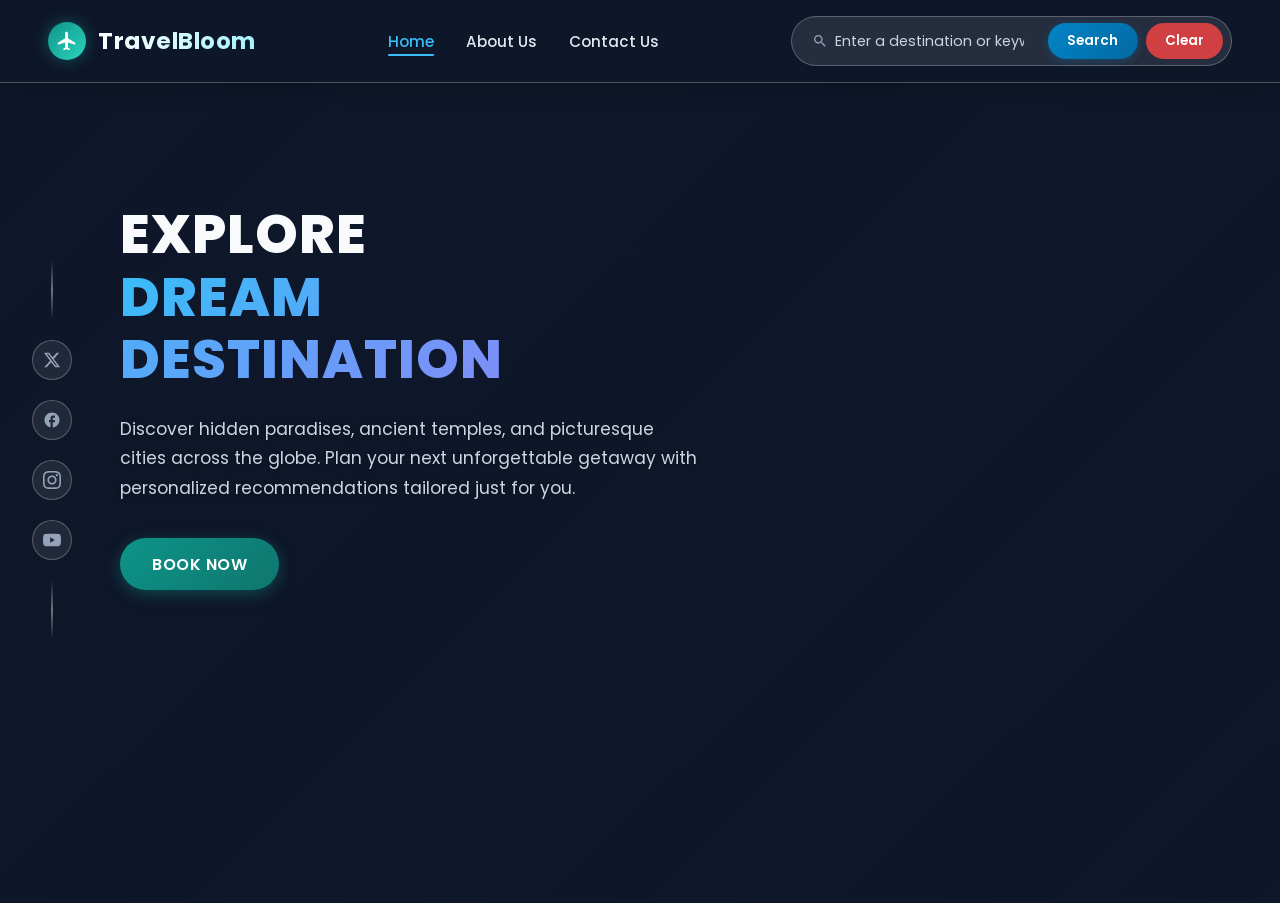
<file: index.html>
<!DOCTYPE html>
<html lang="en">
<head>
  <meta charset="UTF-8" />
  <meta name="viewport" content="width=device-width, initial-scale=1.0" />
  <title>TravelBloom | Travel Recommendation Web Application</title>
  <link rel="stylesheet" href="travel_recommendation.css" />
</head>
<body>
  <!-- Background Wallpaper -->
  <div class="bg-overlay"></div>

  <!-- Navigation Bar -->
  <header>
    <nav class="navbar">
      <a href="index.html" class="logo-container">
        <div class="logo-icon">
          <svg viewBox="0 0 24 24"><path d="M21 16v-2l-8-5V3.5c0-.83-.67-1.5-1.5-1.5S10 2.67 10 3.5V9l-8 5v2l8-2.5V19l-2 1.5V22l3.5-1 3.5 1v-1.5L13 19v-5.5l8 2.5z"/></svg>
        </div>
        <span class="logo-text">TravelBloom</span>
      </a>

      <ul class="nav-links">
        <li><a href="index.html" class="active">Home</a></li>
        <li><a href="about_us.html">About Us</a></li>
        <li><a href="contact_us.html">Contact Us</a></li>
      </ul>

      <div class="search-container">
        <div class="search-input-wrapper">
          <svg class="search-icon-inside" viewBox="0 0 24 24"><path d="M15.5 14h-.79l-.28-.27C15.41 12.59 16 11.11 16 9.5 16 5.91 13.09 3 9.5 3S3 5.91 3 9.5 5.91 16 9.5 16c1.61 0 3.09-.59 4.23-1.57l.27.28v.79l5 4.99L20.49 19l-4.99-5zm-6 0C7.01 14 5 11.99 5 9.5S7.01 5 9.5 5 14 7.01 14 9.5 11.99 14 9.5 14z"/></svg>
          <input
            type="text"
            id="search-input"
            class="search-input"
            placeholder="Enter a destination or keyword (e.g. beach, temple, Japan)..."
            autocomplete="off"
          />
        </div>
        <button id="btn-search" class="btn btn-search">Search</button>
        <button id="btn-clear" class="btn btn-clear">Clear</button>
      </div>
    </nav>
  </header>

  <!-- Social Media Fixed Sidebar -->
  <aside class="social-sidebar" aria-label="Social media links">
    <a href="https://twitter.com" target="_blank" rel="noopener noreferrer" title="Twitter / X" aria-label="Twitter">
      <svg viewBox="0 0 24 24"><path d="M18.244 2.25h3.308l-7.227 8.26 8.502 11.24H16.17l-5.214-6.817L4.99 21.75H1.68l7.73-8.835L1.254 2.25H8.08l4.713 6.231zm-1.161 17.52h1.833L7.084 4.126H5.117z"/></svg>
    </a>
    <a href="https://facebook.com" target="_blank" rel="noopener noreferrer" title="Facebook" aria-label="Facebook">
      <svg viewBox="0 0 24 24"><path d="M22 12c0-5.52-4.48-10-10-10S2 6.48 2 12c0 4.84 3.44 8.87 8 9.8V15H8v-3h2V9.5C10 7.57 11.57 6 13.5 6H16v3h-2c-.55 0-1 .45-1 1v2h3v3h-3v6.95C18.05 21.45 22 17.19 22 12z"/></svg>
    </a>
    <a href="https://instagram.com" target="_blank" rel="noopener noreferrer" title="Instagram" aria-label="Instagram">
      <svg viewBox="0 0 24 24"><path d="M12 2.163c3.204 0 3.584.012 4.85.07 3.252.148 4.771 1.691 4.919 4.919.058 1.265.069 1.645.069 4.849 0 3.205-.012 3.584-.069 4.849-.149 3.225-1.664 4.771-4.919 4.919-1.266.058-1.644.07-4.85.07-3.204 0-3.584-.012-4.849-.07-3.26-.149-4.771-1.699-4.919-4.92-.058-1.265-.07-1.644-.07-4.849 0-3.204.013-3.583.07-4.849.149-3.227 1.664-4.771 4.919-4.919 1.266-.057 1.645-.069 4.849-.069zm0-2.163c-3.259 0-3.667.014-4.947.072-4.358.2-6.78 2.618-6.98 6.98-.059 1.281-.073 1.689-.073 4.948 0 3.259.014 3.668.072 4.948.2 4.358 2.618 6.78 6.98 6.98 1.281.058 1.689.072 4.948.072 3.259 0 3.668-.014 4.948-.072 4.354-.2 6.782-2.618 6.979-6.98.059-1.28.073-1.689.073-4.948 0-3.259-.014-3.667-.072-4.947-.196-4.354-2.617-6.78-6.979-6.98-1.281-.059-1.69-.073-4.949-.073zm0 5.838c-3.403 0-6.162 2.759-6.162 6.162s2.759 6.163 6.162 6.163 6.162-2.759 6.162-6.163c0-3.403-2.759-6.162-6.162-6.162zm0 10.162c-2.209 0-4-1.79-4-4 0-2.209 1.791-4 4-4s4 1.791 4 4c0 2.21-1.791 4-4 4zm6.406-11.845c-.796 0-1.441.645-1.441 1.44s.645 1.44 1.441 1.44c.795 0 1.439-.645 1.439-1.44s-.644-1.44-1.439-1.44z"/></svg>
    </a>
    <a href="https://youtube.com" target="_blank" rel="noopener noreferrer" title="YouTube" aria-label="YouTube">
      <svg viewBox="0 0 24 24"><path d="M23.498 6.186a3.016 3.016 0 0 0-2.122-2.136C19.505 3.545 12 3.545 12 3.545s-7.505 0-9.377.505A3.017 3.017 0 0 0 .502 6.186C0 8.07 0 12 0 12s0 3.93.502 5.814a3.016 3.016 0 0 0 2.122 2.136c1.871.505 9.376.505 9.376.505s7.505 0 9.377-.505a3.015 3.015 0 0 0 2.122-2.136C24 15.93 24 12 24 12s0-3.93-.502-5.814zM9.545 15.568V8.432L15.818 12l-6.273 3.568z"/></svg>
    </a>
  </aside>

  <!-- Main Hero & Recommendations Container -->
  <main class="home-container">
    <section class="hero-content">
      <h1 class="hero-title">
        EXPLORE <br />
        <span>DREAM DESTINATION</span>
      </h1>
      <p class="hero-desc">
        Discover hidden paradises, ancient temples, and picturesque cities across the globe. 
        Plan your next unforgettable getaway with personalized recommendations tailored just for you.
      </p>
      <button id="btn-book-now" class="btn btn-primary">BOOK NOW</button>
    </section>

    <!-- Dynamic Recommendations Section -->
    <section id="recommendations-panel" class="recommendations-panel">
      <div class="results-header">
        <h2 class="results-title">Recommended For You</h2>
        <span id="results-count" class="results-count">0 found</span>
      </div>
      <div id="cards-container" class="cards-container">
        <!-- Result cards injected dynamically via travel_recommendation.js -->
      </div>
    </section>
  </main>

  <!-- Interactive Modal Popup -->
  <div id="modal-overlay" class="modal-overlay">
    <div class="modal-box">
      <h3 id="modal-title">Destination Details</h3>
      <p id="modal-desc">Detailed trip overview will appear here.</p>
      <button id="modal-close-btn" class="modal-close-btn">Close</button>
    </div>
  </div>

  <script src="travel_recommendation.js"></script>
</body>
</html>
</file>
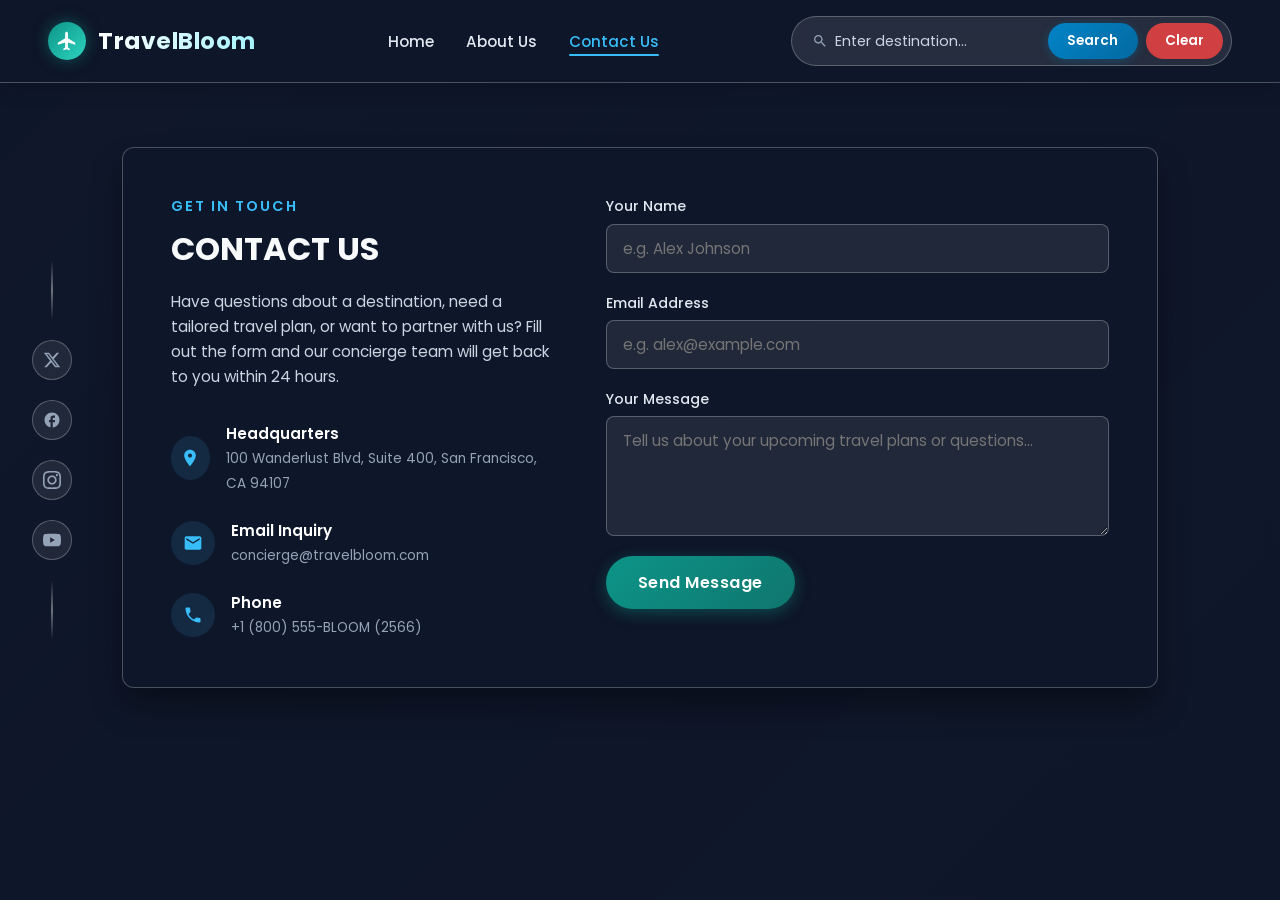
<file: contact_us.html>
<!DOCTYPE html>
<html lang="en">
<head>
  <meta charset="UTF-8" />
  <meta name="viewport" content="width=device-width, initial-scale=1.0" />
  <title>Contact Us | TravelBloom</title>
  <link rel="stylesheet" href="travel_recommendation.css" />
</head>
<body>
  <!-- Background Wallpaper -->
  <div class="bg-overlay contact-bg"></div>

  <!-- Navigation Bar -->
  <header>
    <nav class="navbar">
      <a href="index.html" class="logo-container">
        <div class="logo-icon">
          <svg viewBox="0 0 24 24"><path d="M21 16v-2l-8-5V3.5c0-.83-.67-1.5-1.5-1.5S10 2.67 10 3.5V9l-8 5v2l8-2.5V19l-2 1.5V22l3.5-1 3.5 1v-1.5L13 19v-5.5l8 2.5z"/></svg>
        </div>
        <span class="logo-text">TravelBloom</span>
      </a>

      <ul class="nav-links">
        <li><a href="index.html">Home</a></li>
        <li><a href="about_us.html">About Us</a></li>
        <li><a href="contact_us.html" class="active">Contact Us</a></li>
      </ul>

      <div class="search-container">
        <div class="search-input-wrapper">
          <svg class="search-icon-inside" viewBox="0 0 24 24"><path d="M15.5 14h-.79l-.28-.27C15.41 12.59 16 11.11 16 9.5 16 5.91 13.09 3 9.5 3S3 5.91 3 9.5 5.91 16 9.5 16c1.61 0 3.09-.59 4.23-1.57l.27.28v.79l5 4.99L20.49 19l-4.99-5zm-6 0C7.01 14 5 11.99 5 9.5S7.01 5 9.5 5 14 7.01 14 9.5 11.99 14 9.5 14z"/></svg>
          <input
            type="text"
            id="search-input"
            class="search-input"
            placeholder="Enter destination..."
            autocomplete="off"
          />
        </div>
        <button id="btn-search" class="btn btn-search">Search</button>
        <button id="btn-clear" class="btn btn-clear">Clear</button>
      </div>
    </nav>
  </header>

  <!-- Social Media Fixed Sidebar -->
  <aside class="social-sidebar" aria-label="Social media links">
    <a href="https://twitter.com" target="_blank" rel="noopener noreferrer" title="Twitter / X" aria-label="Twitter">
      <svg viewBox="0 0 24 24"><path d="M18.244 2.25h3.308l-7.227 8.26 8.502 11.24H16.17l-5.214-6.817L4.99 21.75H1.68l7.73-8.835L1.254 2.25H8.08l4.713 6.231zm-1.161 17.52h1.833L7.084 4.126H5.117z"/></svg>
    </a>
    <a href="https://facebook.com" target="_blank" rel="noopener noreferrer" title="Facebook" aria-label="Facebook">
      <svg viewBox="0 0 24 24"><path d="M22 12c0-5.52-4.48-10-10-10S2 6.48 2 12c0 4.84 3.44 8.87 8 9.8V15H8v-3h2V9.5C10 7.57 11.57 6 13.5 6H16v3h-2c-.55 0-1 .45-1 1v2h3v3h-3v6.95C18.05 21.45 22 17.19 22 12z"/></svg>
    </a>
    <a href="https://instagram.com" target="_blank" rel="noopener noreferrer" title="Instagram" aria-label="Instagram">
      <svg viewBox="0 0 24 24"><path d="M12 2.163c3.204 0 3.584.012 4.85.07 3.252.148 4.771 1.691 4.919 4.919.058 1.265.069 1.645.069 4.849 0 3.205-.012 3.584-.069 4.849-.149 3.225-1.664 4.771-4.919 4.919-1.266.058-1.644.07-4.85.07-3.204 0-3.584-.012-4.849-.07-3.26-.149-4.771-1.699-4.919-4.92-.058-1.265-.07-1.644-.07-4.849 0-3.204.013-3.583.07-4.849.149-3.227 1.664-4.771 4.919-4.919 1.266-.057 1.645-.069 4.849-.069zm0-2.163c-3.259 0-3.667.014-4.947.072-4.358.2-6.78 2.618-6.98 6.98-.059 1.281-.073 1.689-.073 4.948 0 3.259.014 3.668.072 4.948.2 4.358 2.618 6.78 6.98 6.98 1.281.058 1.689.072 4.948.072 3.259 0 3.668-.014 4.948-.072 4.354-.2 6.782-2.618 6.979-6.98.059-1.28.073-1.689.073-4.948 0-3.259-.014-3.667-.072-4.947-.196-4.354-2.617-6.78-6.979-6.98-1.281-.059-1.69-.073-4.949-.073zm0 5.838c-3.403 0-6.162 2.759-6.162 6.162s2.759 6.163 6.162 6.163 6.162-2.759 6.162-6.163c0-3.403-2.759-6.162-6.162-6.162zm0 10.162c-2.209 0-4-1.79-4-4 0-2.209 1.791-4 4-4s4 1.791 4 4c0 2.21-1.791 4-4 4zm6.406-11.845c-.796 0-1.441.645-1.441 1.44s.645 1.44 1.441 1.44c.795 0 1.439-.645 1.439-1.44s-.644-1.44-1.439-1.44z"/></svg>
    </a>
    <a href="https://youtube.com" target="_blank" rel="noopener noreferrer" title="YouTube" aria-label="YouTube">
      <svg viewBox="0 0 24 24"><path d="M23.498 6.186a3.016 3.016 0 0 0-2.122-2.136C19.505 3.545 12 3.545 12 3.545s-7.505 0-9.377.505A3.017 3.017 0 0 0 .502 6.186C0 8.07 0 12 0 12s0 3.93.502 5.814a3.016 3.016 0 0 0 2.122 2.136c1.871.505 9.376.505 9.376.505s7.505 0 9.377-.505a3.015 3.015 0 0 0 2.122-2.136C24 15.93 24 12 24 12s0-3.93-.502-5.814zM9.545 15.568V8.432L15.818 12l-6.273 3.568z"/></svg>
    </a>
  </aside>

  <!-- Main Contact Content -->
  <main class="contact-container">
    <div class="contact-wrapper">
      <!-- Contact Info Section -->
      <section class="contact-info">
        <span class="section-tag">Get in Touch</span>
        <h2>CONTACT US</h2>
        <p>
          Have questions about a destination, need a tailored travel plan, or want to partner with us? 
          Fill out the form and our concierge team will get back to you within 24 hours.
        </p>

        <div class="info-items">
          <div class="info-item">
            <div class="info-icon">
              <svg viewBox="0 0 24 24"><path d="M12 2C8.13 2 5 5.13 5 9c0 5.25 7 13 7 13s7-7.75 7-13c0-3.87-3.13-7-7-7zm0 9.5c-1.38 0-2.5-1.12-2.5-2.5s1.12-2.5 2.5-2.5 2.5 1.12 2.5 2.5-1.12 2.5-2.5 2.5z"/></svg>
            </div>
            <div class="info-text">
              <h4>Headquarters</h4>
              <span>100 Wanderlust Blvd, Suite 400, San Francisco, CA 94107</span>
            </div>
          </div>

          <div class="info-item">
            <div class="info-icon">
              <svg viewBox="0 0 24 24"><path d="M20 4H4c-1.1 0-1.99.9-1.99 2L2 18c0 1.1.9 2 2 2h16c1.1 0 2-.9 2-2V6c0-1.1-.9-2-2-2zm0 4l-8 5-8-5V6l8 5 8-5v2z"/></svg>
            </div>
            <div class="info-text">
              <h4>Email Inquiry</h4>
              <span>concierge@travelbloom.com</span>
            </div>
          </div>

          <div class="info-item">
            <div class="info-icon">
              <svg viewBox="0 0 24 24"><path d="M6.62 10.79c1.44 2.83 3.76 5.14 6.59 6.59l2.2-2.2c.27-.27.67-.36 1.02-.24 1.12.37 2.33.57 3.57.57.55 0 1 .45 1 1V20c0 .55-.45 1-1 1-9.39 0-17-7.61-17-17 0-.55.45-1 1-1h3.5c.55 0 1 .45 1 1 0 1.25.2 2.45.57 3.57.11.35.03.74-.25 1.02l-2.2 2.2z"/></svg>
            </div>
            <div class="info-text">
              <h4>Phone</h4>
              <span>+1 (800) 555-BLOOM (2566)</span>
            </div>
          </div>
        </div>
      </section>

      <!-- Contact Form Section -->
      <section>
        <form id="contact-form" class="contact-form">
          <div class="form-group">
            <label for="name">Your Name</label>
            <input type="text" id="name" class="form-input" placeholder="e.g. Alex Johnson" required />
          </div>

          <div class="form-group">
            <label for="email">Email Address</label>
            <input type="email" id="email" class="form-input" placeholder="e.g. alex@example.com" required />
          </div>

          <div class="form-group">
            <label for="message">Your Message</label>
            <textarea id="message" class="form-textarea" placeholder="Tell us about your upcoming travel plans or questions..." required></textarea>
          </div>

          <div id="form-status" class="form-status"></div>

          <button type="submit" class="btn btn-primary" style="align-self: flex-start;">Send Message</button>
        </form>
      </section>
    </div>
  </main>

  <script src="travel_recommendation.js"></script>
</body>
</html>
</file>
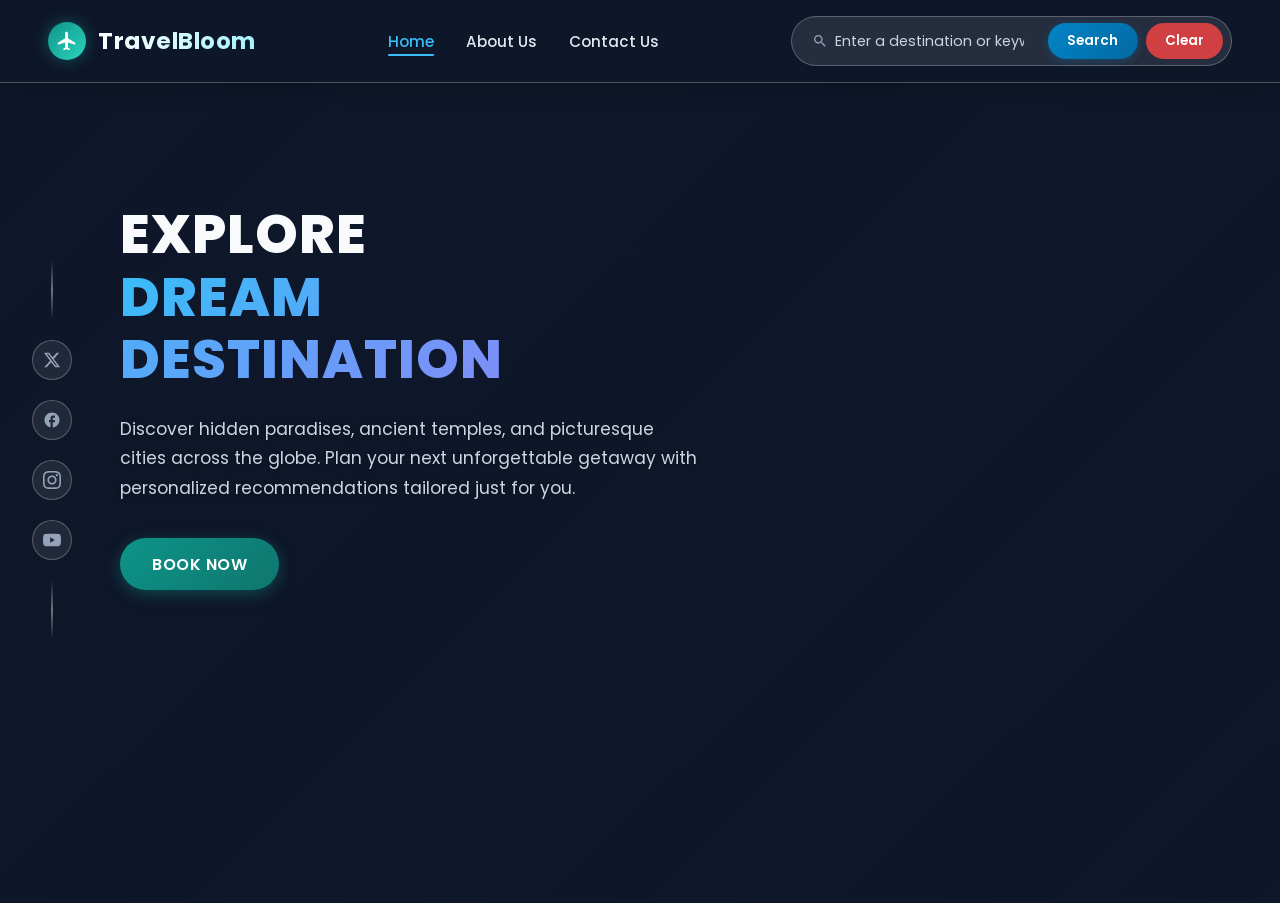
<file: travel_recommendation.html>
<!DOCTYPE html>
<html lang="en">
<head>
  <meta charset="UTF-8" />
  <meta name="viewport" content="width=device-width, initial-scale=1.0" />
  <title>TravelBloom | Travel Recommendation Web Application</title>
  <link rel="stylesheet" href="travel_recommendation.css" />
</head>
<body>
  <!-- Background Wallpaper -->
  <div class="bg-overlay"></div>

  <!-- Navigation Bar -->
  <header>
    <nav class="navbar">
      <a href="travel_recommendation.html" class="logo-container">
        <div class="logo-icon">
          <svg viewBox="0 0 24 24"><path d="M21 16v-2l-8-5V3.5c0-.83-.67-1.5-1.5-1.5S10 2.67 10 3.5V9l-8 5v2l8-2.5V19l-2 1.5V22l3.5-1 3.5 1v-1.5L13 19v-5.5l8 2.5z"/></svg>
        </div>
        <span class="logo-text">TravelBloom</span>
      </a>

      <ul class="nav-links">
        <li><a href="travel_recommendation.html" class="active">Home</a></li>
        <li><a href="about_us.html">About Us</a></li>
        <li><a href="contact_us.html">Contact Us</a></li>
      </ul>

      <div class="search-container">
        <div class="search-input-wrapper">
          <svg class="search-icon-inside" viewBox="0 0 24 24"><path d="M15.5 14h-.79l-.28-.27C15.41 12.59 16 11.11 16 9.5 16 5.91 13.09 3 9.5 3S3 5.91 3 9.5 5.91 16 9.5 16c1.61 0 3.09-.59 4.23-1.57l.27.28v.79l5 4.99L20.49 19l-4.99-5zm-6 0C7.01 14 5 11.99 5 9.5S7.01 5 9.5 5 14 7.01 14 9.5 11.99 14 9.5 14z"/></svg>
          <input
            type="text"
            id="search-input"
            class="search-input"
            placeholder="Enter a destination or keyword (e.g. beach, temple, Japan)..."
            autocomplete="off"
          />
        </div>
        <button id="btn-search" class="btn btn-search">Search</button>
        <button id="btn-clear" class="btn btn-clear">Clear</button>
      </div>
    </nav>
  </header>

  <!-- Social Media Fixed Sidebar -->
  <aside class="social-sidebar" aria-label="Social media links">
    <a href="https://twitter.com" target="_blank" rel="noopener noreferrer" title="Twitter / X" aria-label="Twitter">
      <svg viewBox="0 0 24 24"><path d="M18.244 2.25h3.308l-7.227 8.26 8.502 11.24H16.17l-5.214-6.817L4.99 21.75H1.68l7.73-8.835L1.254 2.25H8.08l4.713 6.231zm-1.161 17.52h1.833L7.084 4.126H5.117z"/></svg>
    </a>
    <a href="https://facebook.com" target="_blank" rel="noopener noreferrer" title="Facebook" aria-label="Facebook">
      <svg viewBox="0 0 24 24"><path d="M22 12c0-5.52-4.48-10-10-10S2 6.48 2 12c0 4.84 3.44 8.87 8 9.8V15H8v-3h2V9.5C10 7.57 11.57 6 13.5 6H16v3h-2c-.55 0-1 .45-1 1v2h3v3h-3v6.95C18.05 21.45 22 17.19 22 12z"/></svg>
    </a>
    <a href="https://instagram.com" target="_blank" rel="noopener noreferrer" title="Instagram" aria-label="Instagram">
      <svg viewBox="0 0 24 24"><path d="M12 2.163c3.204 0 3.584.012 4.85.07 3.252.148 4.771 1.691 4.919 4.919.058 1.265.069 1.645.069 4.849 0 3.205-.012 3.584-.069 4.849-.149 3.225-1.664 4.771-4.919 4.919-1.266.058-1.644.07-4.85.07-3.204 0-3.584-.012-4.849-.07-3.26-.149-4.771-1.699-4.919-4.92-.058-1.265-.07-1.644-.07-4.849 0-3.204.013-3.583.07-4.849.149-3.227 1.664-4.771 4.919-4.919 1.266-.057 1.645-.069 4.849-.069zm0-2.163c-3.259 0-3.667.014-4.947.072-4.358.2-6.78 2.618-6.98 6.98-.059 1.281-.073 1.689-.073 4.948 0 3.259.014 3.668.072 4.948.2 4.358 2.618 6.78 6.98 6.98 1.281.058 1.689.072 4.948.072 3.259 0 3.668-.014 4.948-.072 4.354-.2 6.782-2.618 6.979-6.98.059-1.28.073-1.689.073-4.948 0-3.259-.014-3.667-.072-4.947-.196-4.354-2.617-6.78-6.979-6.98-1.281-.059-1.69-.073-4.949-.073zm0 5.838c-3.403 0-6.162 2.759-6.162 6.162s2.759 6.163 6.162 6.163 6.162-2.759 6.162-6.163c0-3.403-2.759-6.162-6.162-6.162zm0 10.162c-2.209 0-4-1.79-4-4 0-2.209 1.791-4 4-4s4 1.791 4 4c0 2.21-1.791 4-4 4zm6.406-11.845c-.796 0-1.441.645-1.441 1.44s.645 1.44 1.441 1.44c.795 0 1.439-.645 1.439-1.44s-.644-1.44-1.439-1.44z"/></svg>
    </a>
    <a href="https://youtube.com" target="_blank" rel="noopener noreferrer" title="YouTube" aria-label="YouTube">
      <svg viewBox="0 0 24 24"><path d="M23.498 6.186a3.016 3.016 0 0 0-2.122-2.136C19.505 3.545 12 3.545 12 3.545s-7.505 0-9.377.505A3.017 3.017 0 0 0 .502 6.186C0 8.07 0 12 0 12s0 3.93.502 5.814a3.016 3.016 0 0 0 2.122 2.136c1.871.505 9.376.505 9.376.505s7.505 0 9.377-.505a3.015 3.015 0 0 0 2.122-2.136C24 15.93 24 12 24 12s0-3.93-.502-5.814zM9.545 15.568V8.432L15.818 12l-6.273 3.568z"/></svg>
    </a>
  </aside>

  <!-- Main Hero & Recommendations Container -->
  <main class="home-container">
    <section class="hero-content">
      <h1 class="hero-title">
        EXPLORE <br />
        <span>DREAM DESTINATION</span>
      </h1>
      <p class="hero-desc">
        Discover hidden paradises, ancient temples, and picturesque cities across the globe. 
        Plan your next unforgettable getaway with personalized recommendations tailored just for you.
      </p>
      <button id="btn-book-now" class="btn btn-primary">BOOK NOW</button>
    </section>

    <!-- Dynamic Recommendations Section -->
    <section id="recommendations-panel" class="recommendations-panel">
      <div class="results-header">
        <h2 class="results-title">Recommended For You</h2>
        <span id="results-count" class="results-count">0 found</span>
      </div>
      <div id="cards-container" class="cards-container">
        <!-- Result cards injected dynamically via travel_recommendation.js -->
      </div>
    </section>
  </main>

  <!-- Interactive Modal Popup -->
  <div id="modal-overlay" class="modal-overlay">
    <div class="modal-box">
      <h3 id="modal-title">Destination Details</h3>
      <p id="modal-desc">Detailed trip overview will appear here.</p>
      <button id="modal-close-btn" class="modal-close-btn">Close</button>
    </div>
  </div>

  <script src="travel_recommendation.js"></script>
</body>
</html>
</file>
<file: travel_recommendation.css>
/* Google Fonts */
@import url('https://fonts.googleapis.com/css2?family=Poppins:wght@300;400;500;600;700&display=swap');

:root {
  --primary-color: #0d9488;
  --primary-hover: #0f766e;
  --secondary-color: #f59e0b;
  --dark-bg: rgba(15, 23, 42, 0.85);
  --glass-bg: rgba(255, 255, 255, 0.12);
  --glass-border: rgba(255, 255, 255, 0.25);
  --card-bg: rgba(255, 255, 255, 0.95);
  --text-dark: #1e293b;
  --text-light: #f8fafc;
  --text-muted: #64748b;
  --shadow-lg: 0 20px 30px rgba(0, 0, 0, 0.35);
  --radius: 12px;
  --transition: all 0.3s cubic-bezier(0.4, 0, 0.2, 1);
}

* {
  margin: 0;
  padding: 0;
  box-sizing: border-box;
  font-family: 'Poppins', -apple-system, BlinkMacSystemFont, 'Segoe UI', Roboto, sans-serif;
}

body {
  min-height: 100vh;
  background-color: #0f172a;
  color: var(--text-light);
  overflow-x: hidden;
  position: relative;
}

/* Background Wallpaper */
.bg-overlay {
  position: fixed;
  top: 0;
  left: 0;
  width: 100%;
  height: 100%;
  background: linear-gradient(135deg, rgba(15, 23, 42, 0.82), rgba(15, 23, 42, 0.65)),
              url('https://images.unsplash.com/photo-1469854523086-cc02fe5d8800?auto=format&fit=crop&w=1920&q=80') center/cover no-repeat;
  z-index: -1;
}

/* About page specific background */
.about-bg {
  background: linear-gradient(135deg, rgba(15, 23, 42, 0.88), rgba(15, 23, 42, 0.75)),
              url('https://images.unsplash.com/photo-1488646953014-85cb44e25828?auto=format&fit=crop&w=1920&q=80') center/cover no-repeat;
}

/* Contact page specific background */
.contact-bg {
  background: linear-gradient(135deg, rgba(15, 23, 42, 0.88), rgba(15, 23, 42, 0.75)),
              url('https://images.unsplash.com/photo-1526778548025-fa2f459cd5c1?auto=format&fit=crop&w=1920&q=80') center/cover no-repeat;
}

/* Header & Navbar */
.navbar {
  display: flex;
  justify-content: space-between;
  align-items: center;
  padding: 1rem 3rem;
  background: rgba(15, 23, 42, 0.75);
  backdrop-filter: blur(14px);
  -webkit-backdrop-filter: blur(14px);
  border-bottom: 1px solid var(--glass-border);
  position: sticky;
  top: 0;
  z-index: 100;
  box-shadow: 0 4px 20px rgba(0, 0, 0, 0.2);
}

.logo-container {
  display: flex;
  align-items: center;
  gap: 0.75rem;
  text-decoration: none;
  color: var(--text-light);
}

.logo-icon {
  width: 38px;
  height: 38px;
  background: linear-gradient(135deg, var(--primary-color), #2dd4bf);
  border-radius: 50%;
  display: flex;
  align-items: center;
  justify-content: center;
  box-shadow: 0 0 15px rgba(13, 148, 136, 0.5);
}

.logo-icon svg {
  width: 22px;
  height: 22px;
  fill: #ffffff;
}

.logo-text {
  font-size: 1.45rem;
  font-weight: 700;
  letter-spacing: 0.5px;
  background: linear-gradient(90deg, #ffffff, #a5f3fc);
  -webkit-background-clip: text;
  -webkit-text-fill-color: transparent;
}

.nav-links {
  display: flex;
  list-style: none;
  gap: 2rem;
  align-items: center;
}

.nav-links a {
  text-decoration: none;
  color: #e2e8f0;
  font-weight: 500;
  font-size: 0.95rem;
  transition: var(--transition);
  position: relative;
  padding: 0.3rem 0;
}

.nav-links a:hover,
.nav-links a.active {
  color: #38bdf8;
}

.nav-links a.active::after {
  content: '';
  position: absolute;
  bottom: 0;
  left: 0;
  width: 100%;
  height: 2.5px;
  background: #38bdf8;
  border-radius: 2px;
}

/* Search Controls */
.search-container {
  display: flex;
  align-items: center;
  gap: 0.5rem;
  background: rgba(255, 255, 255, 0.1);
  padding: 0.35rem 0.5rem;
  border-radius: 50px;
  border: 1px solid var(--glass-border);
  backdrop-filter: blur(8px);
}

.search-input-wrapper {
  position: relative;
  display: flex;
  align-items: center;
}

.search-icon-inside {
  position: absolute;
  left: 12px;
  width: 16px;
  height: 16px;
  fill: #94a3b8;
  pointer-events: none;
}

.search-input {
  background: transparent;
  border: none;
  outline: none;
  padding: 0.5rem 1rem 0.5rem 2.2rem;
  color: #ffffff;
  font-size: 0.9rem;
  width: 240px;
  transition: var(--transition);
}

.search-input::placeholder {
  color: #cbd5e1;
}

.btn {
  padding: 0.5rem 1.2rem;
  border-radius: 50px;
  border: none;
  font-weight: 600;
  font-size: 0.85rem;
  cursor: pointer;
  transition: var(--transition);
  display: inline-flex;
  align-items: center;
  justify-content: center;
  gap: 0.4rem;
  text-decoration: none;
}

.btn-search {
  background: linear-gradient(135deg, #0284c7, #0369a1);
  color: #ffffff;
  box-shadow: 0 2px 10px rgba(2, 132, 199, 0.3);
}

.btn-search:hover {
  background: linear-gradient(135deg, #0369a1, #075985);
  transform: translateY(-1px);
}

.btn-clear {
  background: rgba(239, 68, 68, 0.85);
  color: #ffffff;
}

.btn-clear:hover {
  background: rgb(220, 38, 38);
  transform: translateY(-1px);
}

.btn-primary {
  background: linear-gradient(135deg, #0d9488, #0f766e);
  color: #ffffff;
  padding: 0.85rem 2rem;
  font-size: 1rem;
  letter-spacing: 0.5px;
  box-shadow: 0 4px 15px rgba(13, 148, 136, 0.4);
}

.btn-primary:hover {
  background: linear-gradient(135deg, #0f766e, #115e59);
  transform: translateY(-2px);
  box-shadow: 0 6px 20px rgba(13, 148, 136, 0.6);
}

/* Social Media Fixed Sidebar */
.social-sidebar {
  position: fixed;
  left: 2rem;
  top: 50%;
  transform: translateY(-50%);
  display: flex;
  flex-direction: column;
  align-items: center;
  gap: 1.25rem;
  z-index: 90;
}

.social-sidebar::before,
.social-sidebar::after {
  content: '';
  width: 2px;
  height: 60px;
  background: linear-gradient(to bottom, transparent, rgba(255, 255, 255, 0.4), transparent);
}

.social-sidebar a {
  color: #94a3b8;
  transition: var(--transition);
  display: flex;
  align-items: center;
  justify-content: center;
  width: 40px;
  height: 40px;
  border-radius: 50%;
  background: rgba(255, 255, 255, 0.08);
  border: 1px solid var(--glass-border);
  backdrop-filter: blur(6px);
}

.social-sidebar a:hover {
  color: #38bdf8;
  background: rgba(56, 189, 248, 0.15);
  border-color: #38bdf8;
  transform: scale(1.15) translateX(3px);
}

.social-sidebar svg {
  width: 18px;
  height: 18px;
  fill: currentColor;
}

/* Main Home Layout */
.home-container {
  display: flex;
  justify-content: space-between;
  align-items: flex-start;
  min-height: calc(100vh - 80px);
  padding: 3.5rem 6rem 3.5rem 7.5rem;
  gap: 3rem;
  position: relative;
}

.hero-content {
  flex: 1;
  max-width: 580px;
  margin-top: 4rem;
  animation: fadeIn 0.8s ease-out forwards;
}

.hero-title {
  font-size: 3.4rem;
  font-weight: 800;
  line-height: 1.15;
  text-transform: uppercase;
  margin-bottom: 1.5rem;
  letter-spacing: 1px;
}

.hero-title span {
  background: linear-gradient(135deg, #38bdf8, #818cf8);
  -webkit-background-clip: text;
  -webkit-text-fill-color: transparent;
}

.hero-desc {
  font-size: 1.08rem;
  line-height: 1.7;
  color: #cbd5e1;
  margin-bottom: 2.2rem;
  text-shadow: 0 1px 4px rgba(0, 0, 0, 0.4);
}

/* Dynamic Recommendations Result Container */
.recommendations-panel {
  flex: 1;
  max-width: 520px;
  max-height: calc(100vh - 140px);
  overflow-y: auto;
  padding: 1.25rem;
  background: rgba(15, 23, 42, 0.7);
  backdrop-filter: blur(16px);
  -webkit-backdrop-filter: blur(16px);
  border: 1px solid var(--glass-border);
  border-radius: var(--radius);
  box-shadow: var(--shadow-lg);
  display: none;
  animation: slideIn 0.5s cubic-bezier(0.16, 1, 0.3, 1) forwards;
}

.recommendations-panel.active {
  display: block;
}

.results-header {
  display: flex;
  justify-content: space-between;
  align-items: center;
  margin-bottom: 1rem;
  padding-bottom: 0.75rem;
  border-bottom: 1px solid var(--glass-border);
}

.results-title {
  font-size: 1.15rem;
  font-weight: 600;
  color: #38bdf8;
}

.results-count {
  font-size: 0.85rem;
  color: #94a3b8;
  background: rgba(255, 255, 255, 0.1);
  padding: 0.2rem 0.6rem;
  border-radius: 20px;
}

.cards-container {
  display: flex;
  flex-direction: column;
  gap: 1.5rem;
}

.destination-card {
  background: var(--card-bg);
  color: var(--text-dark);
  border-radius: var(--radius);
  overflow: hidden;
  box-shadow: 0 8px 24px rgba(0, 0, 0, 0.15);
  transition: var(--transition);
  animation: cardFade 0.4s ease-out forwards;
}

.destination-card:hover {
  transform: translateY(-4px);
  box-shadow: 0 12px 30px rgba(0, 0, 0, 0.25);
}

.card-img-wrapper {
  position: relative;
  width: 100%;
  height: 200px;
  overflow: hidden;
}

.card-img {
  width: 100%;
  height: 100%;
  object-fit: cover;
  transition: transform 0.6s ease;
}

.destination-card:hover .card-img {
  transform: scale(1.06);
}

.card-time-badge {
  position: absolute;
  top: 12px;
  right: 12px;
  background: rgba(15, 23, 42, 0.85);
  color: #38bdf8;
  font-size: 0.75rem;
  font-weight: 600;
  padding: 0.35rem 0.7rem;
  border-radius: 20px;
  backdrop-filter: blur(6px);
  border: 1px solid rgba(255, 255, 255, 0.15);
  display: flex;
  align-items: center;
  gap: 0.35rem;
}

.card-body {
  padding: 1.25rem;
}

.card-title {
  font-size: 1.25rem;
  font-weight: 700;
  color: #0f172a;
  margin-bottom: 0.5rem;
}

.card-desc {
  font-size: 0.88rem;
  color: #475569;
  line-height: 1.6;
  margin-bottom: 1.2rem;
}

.btn-visit {
  background: linear-gradient(135deg, var(--primary-color), var(--primary-hover));
  color: #ffffff;
  padding: 0.55rem 1.4rem;
  font-size: 0.88rem;
  border-radius: 6px;
  text-decoration: none;
  font-weight: 600;
  display: inline-flex;
  align-items: center;
  gap: 0.4rem;
  transition: var(--transition);
}

.btn-visit:hover {
  background: linear-gradient(135deg, var(--primary-hover), #115e59);
  transform: translateY(-2px);
  color: #ffffff;
}

/* Custom Scrollbar for Panel */
.recommendations-panel::-webkit-scrollbar {
  width: 6px;
}
.recommendations-panel::-webkit-scrollbar-track {
  background: rgba(255, 255, 255, 0.05);
  border-radius: 10px;
}
.recommendations-panel::-webkit-scrollbar-thumb {
  background: rgba(255, 255, 255, 0.25);
  border-radius: 10px;
}
.recommendations-panel::-webkit-scrollbar-thumb:hover {
  background: rgba(255, 255, 255, 0.4);
}

/* No Results Message */
.no-results {
  text-align: center;
  padding: 2.5rem 1rem;
  color: #cbd5e1;
}

.no-results svg {
  width: 48px;
  height: 48px;
  fill: #64748b;
  margin-bottom: 1rem;
}

.no-results h4 {
  font-size: 1.1rem;
  margin-bottom: 0.5rem;
  color: #f1f5f9;
}

.no-results p {
  font-size: 0.85rem;
  color: #94a3b8;
}

/* About Us Page Layout */
.about-container {
  max-width: 1200px;
  margin: 0 auto;
  padding: 4rem 2rem;
}

.section-header {
  text-align: center;
  max-width: 750px;
  margin: 0 auto 3.5rem auto;
}

.section-tag {
  color: #38bdf8;
  font-weight: 600;
  font-size: 0.9rem;
  text-transform: uppercase;
  letter-spacing: 2px;
  margin-bottom: 0.5rem;
  display: block;
}

.section-title {
  font-size: 2.5rem;
  font-weight: 700;
  margin-bottom: 1.2rem;
  color: #ffffff;
}

.section-desc {
  font-size: 1.05rem;
  color: #cbd5e1;
  line-height: 1.7;
}

.about-cards-grid {
  display: grid;
  grid-template-columns: repeat(auto-fit, minmax(320px, 1fr));
  gap: 2rem;
  margin-bottom: 4rem;
}

.about-card {
  background: rgba(15, 23, 42, 0.7);
  backdrop-filter: blur(12px);
  border: 1px solid var(--glass-border);
  border-radius: var(--radius);
  padding: 2rem;
  transition: var(--transition);
}

.about-card:hover {
  transform: translateY(-6px);
  border-color: #38bdf8;
  box-shadow: 0 15px 30px rgba(0, 0, 0, 0.3);
}

.about-card-icon {
  width: 50px;
  height: 50px;
  background: rgba(56, 189, 248, 0.15);
  border-radius: 12px;
  display: flex;
  align-items: center;
  justify-content: center;
  margin-bottom: 1.25rem;
  color: #38bdf8;
}

.about-card-icon svg {
  width: 26px;
  height: 26px;
  fill: currentColor;
}

.about-card h3 {
  font-size: 1.35rem;
  font-weight: 600;
  margin-bottom: 0.75rem;
  color: #ffffff;
}

.about-card p {
  color: #94a3b8;
  font-size: 0.92rem;
  line-height: 1.65;
}

/* Team Section */
.team-grid {
  display: grid;
  grid-template-columns: repeat(auto-fit, minmax(280px, 1fr));
  gap: 2rem;
}

.team-card {
  background: rgba(15, 23, 42, 0.75);
  border: 1px solid var(--glass-border);
  border-radius: var(--radius);
  overflow: hidden;
  text-align: center;
  backdrop-filter: blur(12px);
  transition: var(--transition);
}

.team-card:hover {
  transform: translateY(-6px);
  border-color: #38bdf8;
  box-shadow: 0 15px 35px rgba(0, 0, 0, 0.3);
}

.team-img-wrapper {
  width: 100%;
  height: 260px;
  overflow: hidden;
}

.team-img {
  width: 100%;
  height: 100%;
  object-fit: cover;
  transition: transform 0.5s ease;
}

.team-card:hover .team-img {
  transform: scale(1.05);
}

.team-info {
  padding: 1.5rem;
}

.team-name {
  font-size: 1.25rem;
  font-weight: 700;
  color: #ffffff;
  margin-bottom: 0.25rem;
}

.team-role {
  color: #38bdf8;
  font-size: 0.85rem;
  font-weight: 600;
  text-transform: uppercase;
  letter-spacing: 1px;
  margin-bottom: 0.75rem;
}

.team-bio {
  color: #94a3b8;
  font-size: 0.85rem;
  line-height: 1.6;
}

/* Contact Us Page Layout */
.contact-container {
  max-width: 1100px;
  margin: 0 auto;
  padding: 4rem 2rem;
}

.contact-wrapper {
  display: grid;
  grid-template-columns: 1fr 1.3fr;
  gap: 3rem;
  background: rgba(15, 23, 42, 0.75);
  border: 1px solid var(--glass-border);
  border-radius: var(--radius);
  backdrop-filter: blur(16px);
  padding: 3rem;
  box-shadow: var(--shadow-lg);
}

.contact-info h2 {
  font-size: 2rem;
  font-weight: 700;
  margin-bottom: 1rem;
}

.contact-info p {
  color: #cbd5e1;
  font-size: 0.95rem;
  line-height: 1.65;
  margin-bottom: 2rem;
}

.info-items {
  display: flex;
  flex-direction: column;
  gap: 1.5rem;
}

.info-item {
  display: flex;
  align-items: center;
  gap: 1rem;
}

.info-icon {
  width: 44px;
  height: 44px;
  background: rgba(56, 189, 248, 0.12);
  border-radius: 50%;
  display: flex;
  align-items: center;
  justify-content: center;
  color: #38bdf8;
}

.info-icon svg {
  width: 20px;
  height: 20px;
  fill: currentColor;
}

.info-text h4 {
  font-size: 0.95rem;
  font-weight: 600;
  color: #ffffff;
}

.info-text span {
  font-size: 0.85rem;
  color: #94a3b8;
}

.contact-form {
  display: flex;
  flex-direction: column;
  gap: 1.25rem;
}

.form-group {
  display: flex;
  flex-direction: column;
  gap: 0.4rem;
}

.form-group label {
  font-size: 0.88rem;
  font-weight: 500;
  color: #e2e8f0;
}

.form-input,
.form-textarea {
  background: rgba(255, 255, 255, 0.08);
  border: 1px solid var(--glass-border);
  border-radius: 8px;
  padding: 0.75rem 1rem;
  color: #ffffff;
  font-size: 0.95rem;
  outline: none;
  transition: var(--transition);
}

.form-input:focus,
.form-textarea:focus {
  border-color: #38bdf8;
  background: rgba(255, 255, 255, 0.12);
  box-shadow: 0 0 10px rgba(56, 189, 248, 0.2);
}

.form-textarea {
  resize: vertical;
  min-height: 120px;
}

.form-status {
  padding: 0.8rem;
  border-radius: 8px;
  font-size: 0.9rem;
  display: none;
  text-align: center;
}

.form-status.success {
  display: block;
  background: rgba(13, 148, 136, 0.2);
  border: 1px solid #0d9488;
  color: #2dd4bf;
}

/* Modal Popup for booking/alerts */
.modal-overlay {
  position: fixed;
  top: 0;
  left: 0;
  width: 100%;
  height: 100%;
  background: rgba(0, 0, 0, 0.7);
  backdrop-filter: blur(8px);
  display: none;
  align-items: center;
  justify-content: center;
  z-index: 1000;
}

.modal-overlay.active {
  display: flex;
}

.modal-box {
  background: #1e293b;
  border: 1px solid var(--glass-border);
  border-radius: var(--radius);
  max-width: 460px;
  width: 90%;
  padding: 2rem;
  text-align: center;
  position: relative;
  box-shadow: var(--shadow-lg);
  animation: zoomIn 0.3s ease-out forwards;
}

.modal-box h3 {
  font-size: 1.5rem;
  margin-bottom: 0.75rem;
  color: #ffffff;
}

.modal-box p {
  color: #cbd5e1;
  font-size: 0.92rem;
  line-height: 1.6;
  margin-bottom: 1.5rem;
}

.modal-close-btn {
  background: #38bdf8;
  color: #0f172a;
  padding: 0.6rem 1.8rem;
  border-radius: 50px;
  border: none;
  font-weight: 600;
  cursor: pointer;
  transition: var(--transition);
}

.modal-close-btn:hover {
  background: #0284c7;
  color: #ffffff;
}

/* Keyframes */
@keyframes fadeIn {
  from { opacity: 0; transform: translateY(20px); }
  to { opacity: 1; transform: translateY(0); }
}

@keyframes slideIn {
  from { opacity: 0; transform: translateX(30px); }
  to { opacity: 1; transform: translateX(0); }
}

@keyframes cardFade {
  from { opacity: 0; transform: scale(0.95); }
  to { opacity: 1; transform: scale(1); }
}

@keyframes zoomIn {
  from { opacity: 0; transform: scale(0.9); }
  to { opacity: 1; transform: scale(1); }
}

/* Responsive Design */
@media (max-width: 1024px) {
  .navbar {
    padding: 1rem 1.5rem;
    flex-wrap: wrap;
    gap: 1rem;
  }
  .home-container {
    padding: 2rem 2rem 2rem 5rem;
    flex-direction: column;
  }
  .hero-content {
    margin-top: 1rem;
    max-width: 100%;
  }
  .recommendations-panel {
    max-width: 100%;
    width: 100%;
    max-height: none;
  }
  .contact-wrapper {
    grid-template-columns: 1fr;
    padding: 2rem;
  }
}

@media (max-width: 768px) {
  .navbar {
    flex-direction: column;
    align-items: stretch;
  }
  .logo-container {
    justify-content: center;
  }
  .nav-links {
    justify-content: center;
    gap: 1.25rem;
  }
  .search-container {
    flex-direction: column;
    width: 100%;
    border-radius: 12px;
  }
  .search-input-wrapper {
    width: 100%;
  }
  .search-input {
    width: 100%;
  }
  .search-container .btn {
    width: 100%;
  }
  .social-sidebar {
    position: static;
    flex-direction: row;
    justify-content: center;
    transform: none;
    margin-bottom: 2rem;
  }
  .social-sidebar::before,
  .social-sidebar::after {
    display: none;
  }
  .home-container {
    padding: 1.5rem;
  }
  .hero-title {
    font-size: 2.4rem;
  }
}
</file>
